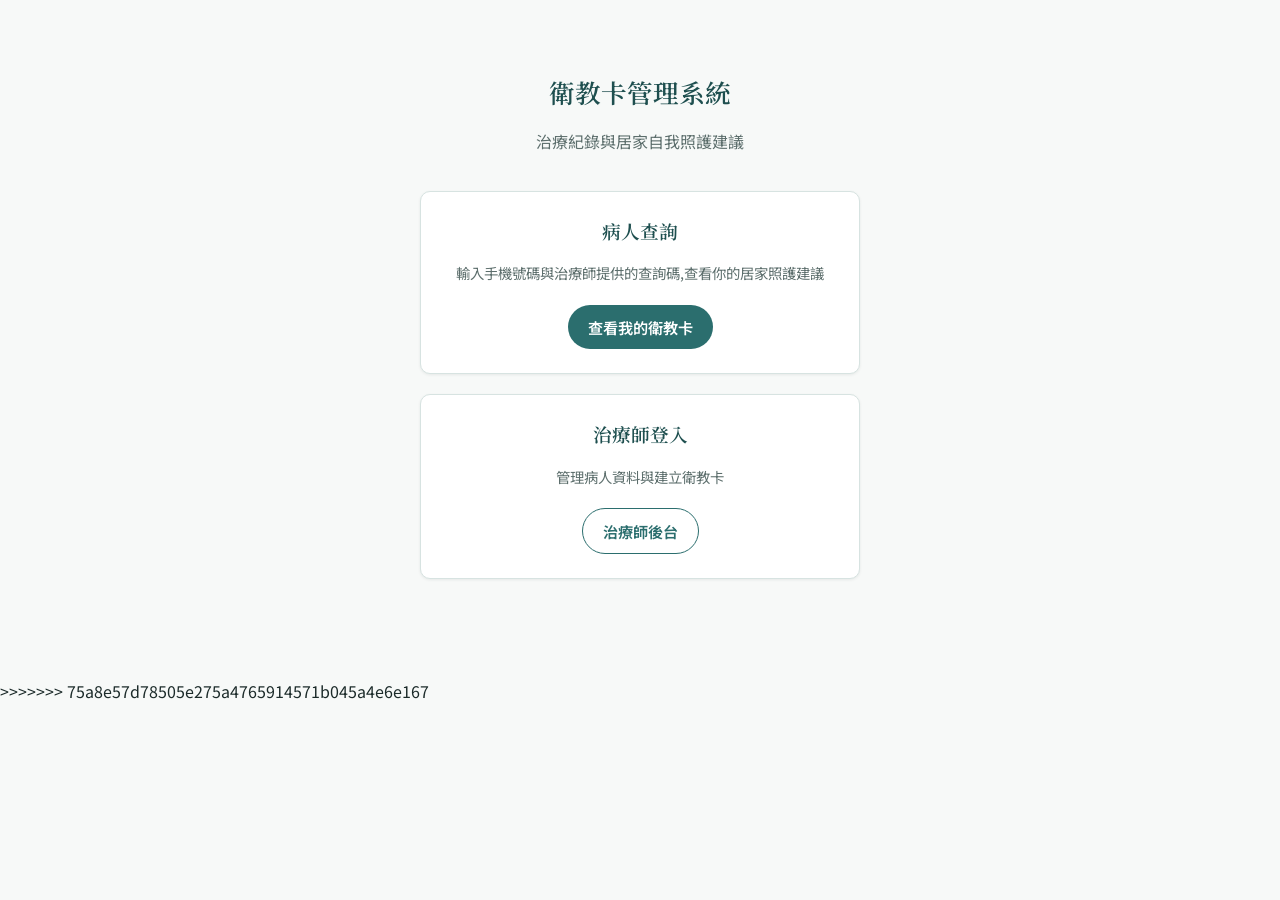
<file: index.html>
<!DOCTYPE html>
<html lang="zh-Hant">
<head>
<meta charset="UTF-8">
<meta name="viewport" content="width=device-width, initial-scale=1.0">
<title>衛教卡管理系統</title>
<link rel="preconnect" href="https://fonts.googleapis.com">
<link href="https://fonts.googleapis.com/css2?family=Noto+Sans+TC:wght@400;600;700&family=Noto+Serif+TC:wght@600;700&display=swap" rel="stylesheet">
<link rel="stylesheet" href="css/index.css">
</head>
<body>
  <div class="container" style="max-width:480px;">
    <div class="hero-portal">
      <h1>衛教卡管理系統</h1>
      <p>治療紀錄與居家自我照護建議</p>
    </div>

    <div class="card" style="text-align:center;">
      <h3 style="margin-bottom:16px;">病人查詢</h3>
      <p style="color:var(--color-text-muted); font-size:0.9rem; margin-bottom:20px;">
        輸入手機號碼與治療師提供的查詢碼,查看你的居家照護建議
      </p>
      <a href="patient.html" class="btn btn-primary" style="text-decoration:none;">查看我的衛教卡</a>
    </div>

    <div class="card" style="text-align:center;">
      <h3 style="margin-bottom:16px;">治療師登入</h3>
      <p style="color:var(--color-text-muted); font-size:0.9rem; margin-bottom:20px;">
        管理病人資料與建立衛教卡
      </p>
      <a href="therapist.html" class="btn btn-ghost" style="text-decoration:none;">治療師後台</a>
    </div>
  </div>
</body>
>>>>>>> 75a8e57d78505e275a4765914571b045a4e6e167
</html>
</file>
<file: css/index.css>
/* ============================================
   設計 tokens
   定位:工具型網頁(治療師後台 + 病人查詢)
   配色:沉穩醫療感,青綠為主色,暖橙為強調色(建議/行動)
   ============================================ */
:root {
  --color-primary: #2b6e6e;
  --color-primary-dark: #1e4f4f;
  --color-primary-light: #dcedeb;
  --color-accent: #e08a3e;
  --color-bg: #f7f9f8;
  --color-surface: #ffffff;
  --color-text: #1c2b2a;
  --color-text-muted: #5c6e6c;
  --color-border: #d7e3e1;
  --color-danger: #c4574a;

  --font-display: "Noto Serif TC", "PMingLiU", serif;
  --font-body: "Noto Sans TC", "PingFang TC", "Microsoft JhengHei", sans-serif;

  --radius: 10px;
  --shadow-sm: 0 1px 3px rgba(28, 43, 42, 0.08);
  --shadow-md: 0 4px 16px rgba(28, 43, 42, 0.10);
}

* { box-sizing: border-box; }

body {
  margin: 0;
  font-family: var(--font-body);
  background: var(--color-bg);
  color: var(--color-text);
  line-height: 1.6;
}

h1, h2, h3 {
  font-family: var(--font-display);
  font-weight: 600;
  margin: 0 0 0.5em;
  color: var(--color-primary-dark);
}

a { color: var(--color-primary); }

.container {
  max-width: 720px;
  margin: 0 auto;
  padding: 32px 20px 80px;
}

.topbar {
  background: var(--color-primary-dark);
  color: #fff;
  padding: 16px 20px;
  display: flex;
  align-items: center;
  justify-content: space-between;
}
.topbar .brand {
  font-family: var(--font-display);
  font-size: 1.1rem;
  letter-spacing: 0.02em;
}
.topbar button {
  background: transparent;
  border: 1px solid rgba(255,255,255,0.4);
  color: #fff;
  padding: 6px 14px;
  border-radius: 999px;
  font-size: 0.85rem;
  cursor: pointer;
}
.topbar button:hover { background: rgba(255,255,255,0.12); }

.card {
  background: var(--color-surface);
  border: 1px solid var(--color-border);
  border-radius: var(--radius);
  padding: 24px;
  box-shadow: var(--shadow-sm);
  margin-bottom: 20px;
}

.field { margin-bottom: 16px; }
.field label {
  display: block;
  font-size: 0.9rem;
  color: var(--color-text-muted);
  margin-bottom: 6px;
}
.field input, .field textarea {
  width: 100%;
  padding: 10px 12px;
  border: 1px solid var(--color-border);
  border-radius: 8px;
  font-size: 1rem;
  font-family: var(--font-body);
  background: #fff;
  color: var(--color-text);
}
.field input:focus, .field textarea:focus {
  outline: 2px solid var(--color-primary);
  outline-offset: 1px;
  border-color: var(--color-primary);
}
.field textarea { resize: vertical; min-height: 64px; }

.btn {
  display: inline-block;
  padding: 10px 20px;
  border-radius: 999px;
  border: none;
  font-size: 0.95rem;
  font-weight: 600;
  cursor: pointer;
  font-family: var(--font-body);
}
.btn-primary { background: var(--color-primary); color: #fff; }
.btn-primary:hover { background: var(--color-primary-dark); }
.btn-accent { background: var(--color-accent); color: #fff; }
.btn-accent:hover { background: #c9752b; }
.btn-ghost { background: transparent; color: var(--color-primary); border: 1px solid var(--color-primary); }
.btn-ghost:hover { background: var(--color-primary-light); }
.btn-danger-ghost { background: transparent; color: var(--color-danger); border: 1px solid var(--color-danger); font-size: 0.8rem; padding: 6px 14px; }
.btn-danger-ghost:hover { background: #fbeceb; }
.btn:disabled { opacity: 0.5; cursor: not-allowed; }

.patient-row {
  display: flex;
  justify-content: space-between;
  align-items: center;
  padding: 14px 4px;
  border-bottom: 1px solid var(--color-border);
  cursor: pointer;
}
.patient-row:last-child { border-bottom: none; }
.patient-row:hover { background: var(--color-primary-light); }
.patient-row .name { font-weight: 600; }
.patient-row .phone { color: var(--color-text-muted); font-size: 0.85rem; }

.tag-code {
  display: inline-block;
  background: var(--color-primary-light);
  color: var(--color-primary-dark);
  font-weight: 700;
  letter-spacing: 0.1em;
  padding: 4px 10px;
  border-radius: 6px;
  font-size: 0.95rem;
}

.item-row {
  display: flex;
  gap: 10px;
  align-items: flex-start;
  margin-bottom: 10px;
  padding: 12px;
  background: var(--color-primary-light);
  border-radius: 8px;
}
.item-row .item-fields { flex: 1; display: flex; flex-direction: column; gap: 6px; }
.item-row input { border: 1px solid var(--color-border); border-radius: 6px; padding: 8px 10px; font-size: 0.95rem; }
.item-row .remove-item {
  background: none; border: none; color: var(--color-text-muted);
  cursor: pointer; font-size: 1.1rem; padding: 4px 8px;
}
.item-row .remove-item:hover { color: var(--color-danger); }

.empty-state {
  text-align: center;
  color: var(--color-text-muted);
  padding: 40px 20px;
}

.msg { font-size: 0.9rem; margin-top: 8px; }
.msg.error { color: var(--color-danger); }
.msg.success { color: var(--color-primary-dark); }

/* ===== 病人查詢卡片(衛教卡)專屬 ===== */
.hero-portal {
  text-align: center;
  padding: 40px 20px 20px;
}
.hero-portal h1 { font-size: 1.6rem; }
.hero-portal p { color: var(--color-text-muted); }

.med-card {
  border-radius: 14px;
  background: var(--color-surface);
  box-shadow: var(--shadow-md);
  overflow: hidden;
  border: 1px solid var(--color-border);
}
.med-card-head {
  background: var(--color-primary);
  color: #fff;
  padding: 20px 24px;
}
.med-card-head .label { font-size: 0.8rem; opacity: 0.85; letter-spacing: 0.1em; }
.med-card-head .patient-name { font-family: var(--font-display); font-size: 1.4rem; margin-top: 4px; }
.med-card-head .date { font-size: 0.85rem; opacity: 0.85; margin-top: 6px; }

.med-item {
  position: relative;
  padding: 20px 24px 34px;
  border-bottom: 1px solid var(--color-border);
}
.med-item .item-date {
  position: absolute;
  right: 24px;
  bottom: 12px;
  font-size: 0.78rem;
  color: var(--color-text-muted);
}
.med-item:last-child { border-bottom: none; }
.med-item .symptom {
  display: inline-block;
  font-weight: 700;
  color: var(--color-primary-dark);
  font-size: 1.1rem;
  margin-bottom: 8px;
}
.med-item .symptom::before {
  content: "◆ ";
  color: var(--color-accent);
}
.med-item .advice {
  font-size: 1.05rem;
  color: var(--color-text);
  padding-left: 20px;
  white-space: pre-wrap;
}

.login-box {
  max-width: 380px;
  margin: 60px auto;
}

.link-switch { text-align: center; margin-top: 24px; font-size: 0.9rem; }

@media (max-width: 480px) {
  .container { padding: 20px 14px 60px; }
  .med-card-head .patient-name { font-size: 1.2rem; }
}
</file>
